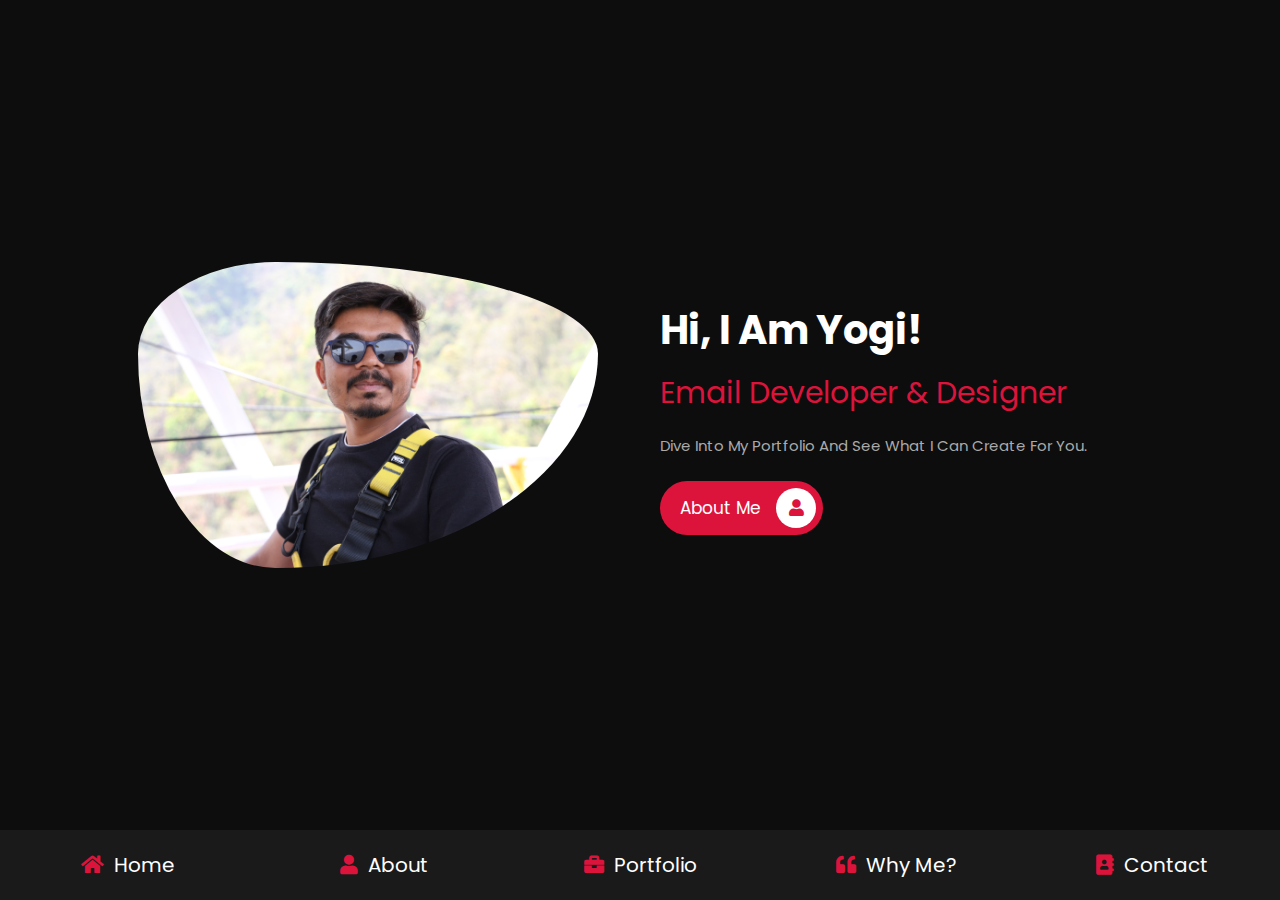
<file: index.html>
<!DOCTYPE html>
<html lang="en">
<head>
    <meta charset="UTF-8">
    <meta http-equiv="X-UA-Compatible" content="IE=edge">
    <meta name="viewport" content="width=device-width, initial-scale=1.0">
    <title>home</title>

    <!-- font awesome cdn link  -->
    <link rel="stylesheet" href="https://cdnjs.cloudflare.com/ajax/libs/font-awesome/5.15.4/css/all.min.css">

    <!-- custom css file link  -->
    <link rel="stylesheet" href="css/style.css">

</head>
<body>
    
<!-- navbar section starts  -->

<nav class="navbar">
    <a href="index.html"> <i class="fas fa-home"></i> <span>home</span> </a>
    <a href="about.html"> <i class="fas fa-user"></i> <span>about</span> </a>
    <a href="portfolio.html"> <i class="fas fa-briefcase"></i> <span>portfolio</span> </a>
    <a href="blogs.html"> <i class="fas fa-quote-left"></i> <span>Why Me?</span> </a>
    <a href="contact.html"> <i class="fas fa-address-book"></i> <span>contact</span> </a>
</nav>

<!-- navbar section ends -->

<!-- home section starts  -->

<section class="home">

    <div class="image">
        <img src="images/user.JPG" alt="">
    </div>

    <div class="content">
        <h3>hi, i am yogi!</h3>
        <span>Email Developer &amp; Designer</span>
        <p>Dive into my portfolio and see what I can create for you.</p>
        <a href="about.html" class="btn"> about me <i class="fas fa-user"></i> </a>
    </div>

</section>

<!-- home section ends -->

</body>
</html>
</file>
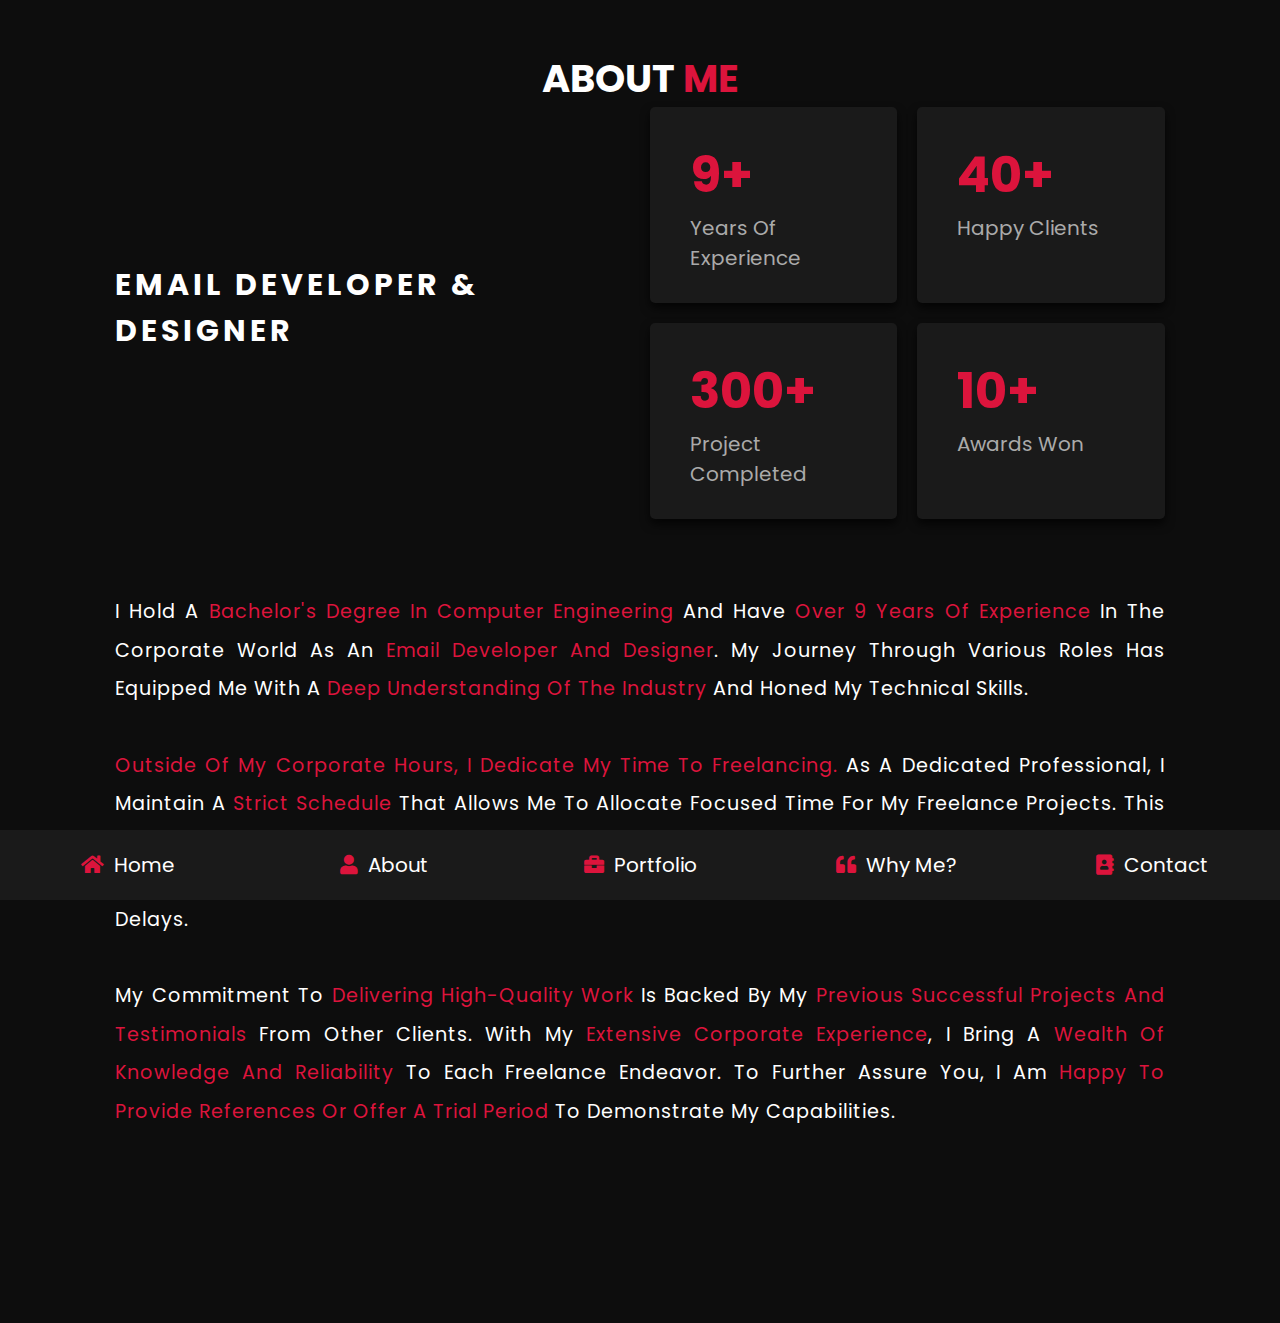
<file: about.html>
<!DOCTYPE html>
<html lang="en">
<head>
<meta charset="UTF-8">
<meta http-equiv="X-UA-Compatible" content="IE=edge">
<meta name="viewport" content="width=device-width, initial-scale=1.0">
<title>about</title>

<!-- font awesome cdn link  -->
<link rel="stylesheet" href="https://cdnjs.cloudflare.com/ajax/libs/font-awesome/5.15.4/css/all.min.css">

<!-- custom css file link  -->
<link rel="stylesheet" href="css/style.css">
</head>
<body>

<!-- navbar section starts  -->

<nav class="navbar"> <a href="index.html"> <i class="fas fa-home"></i> <span>home</span> </a> <a href="about.html"> <i class="fas fa-user"></i> <span>about</span> </a> <a href="portfolio.html"> <i class="fas fa-briefcase"></i> <span>portfolio</span> </a> <a href="blogs.html"> <i class="fas fa-quote-left"></i> <span>Why Me?</span> </a> <a href="contact.html"> <i class="fas fa-address-book"></i> <span>contact</span> </a> </nav>

<!-- navbar section ends --> 

<!-- about section starts  -->

<section class="about">
  <h1 class="heading"> about <span>me</span> </h1>
  <div class="row">
    <div class="info-container">
      <h1 style="letter-spacing: 4px;">Email Developer &amp; <br>
        Designer</h1>
    </div>
    <div class="count-container">
      <div class="box">
        <h3>9+</h3>
        <p>years of experience</p>
      </div>
      <div class="box">
        <h3>40+</h3>
        <p>happy clients</p>
      </div>
      <div class="box">
        <h3>300+</h3>
        <p>project completed</p>
      </div>
      <div class="box">
        <h3>10+</h3>
        <p>awards won</p>
      </div>
    </div>
  </div>
</section>

<!-- about section ends --> 

<!-- skills section starts  -->

<section class="skills">
  <p>I hold a <span>Bachelor's degree in Computer Engineering</span> and have <span>over 9 years of experience</span> in the corporate world as an <span>Email Developer and Designer</span>. My journey through various roles has equipped me with a <span>deep understanding of the industry</span> and honed my technical skills. <br>
    <br>
    <span>Outside of my corporate hours, I dedicate my time to freelancing.</span> As a dedicated professional, I maintain a <span>strict schedule</span> that allows me to allocate focused time for my freelance projects. This ensures that <span>your work receives my undivided attention and commitment.</span> I believe in <span>transparent and open communication</span>, so you will always be informed about the progress and any potential delays. <br>
    <br>
    My commitment to <span>delivering high-quality work</span> is backed by my <span>previous successful projects and testimonials</span> from other clients. With my <span>extensive corporate experience</span>, I bring a <span>wealth of knowledge and reliability</span> to each freelance endeavor. To further assure you, I am <span>happy to provide references or offer a trial period</span> to demonstrate my capabilities.</p>
</section>
</body>
</html>
</file>
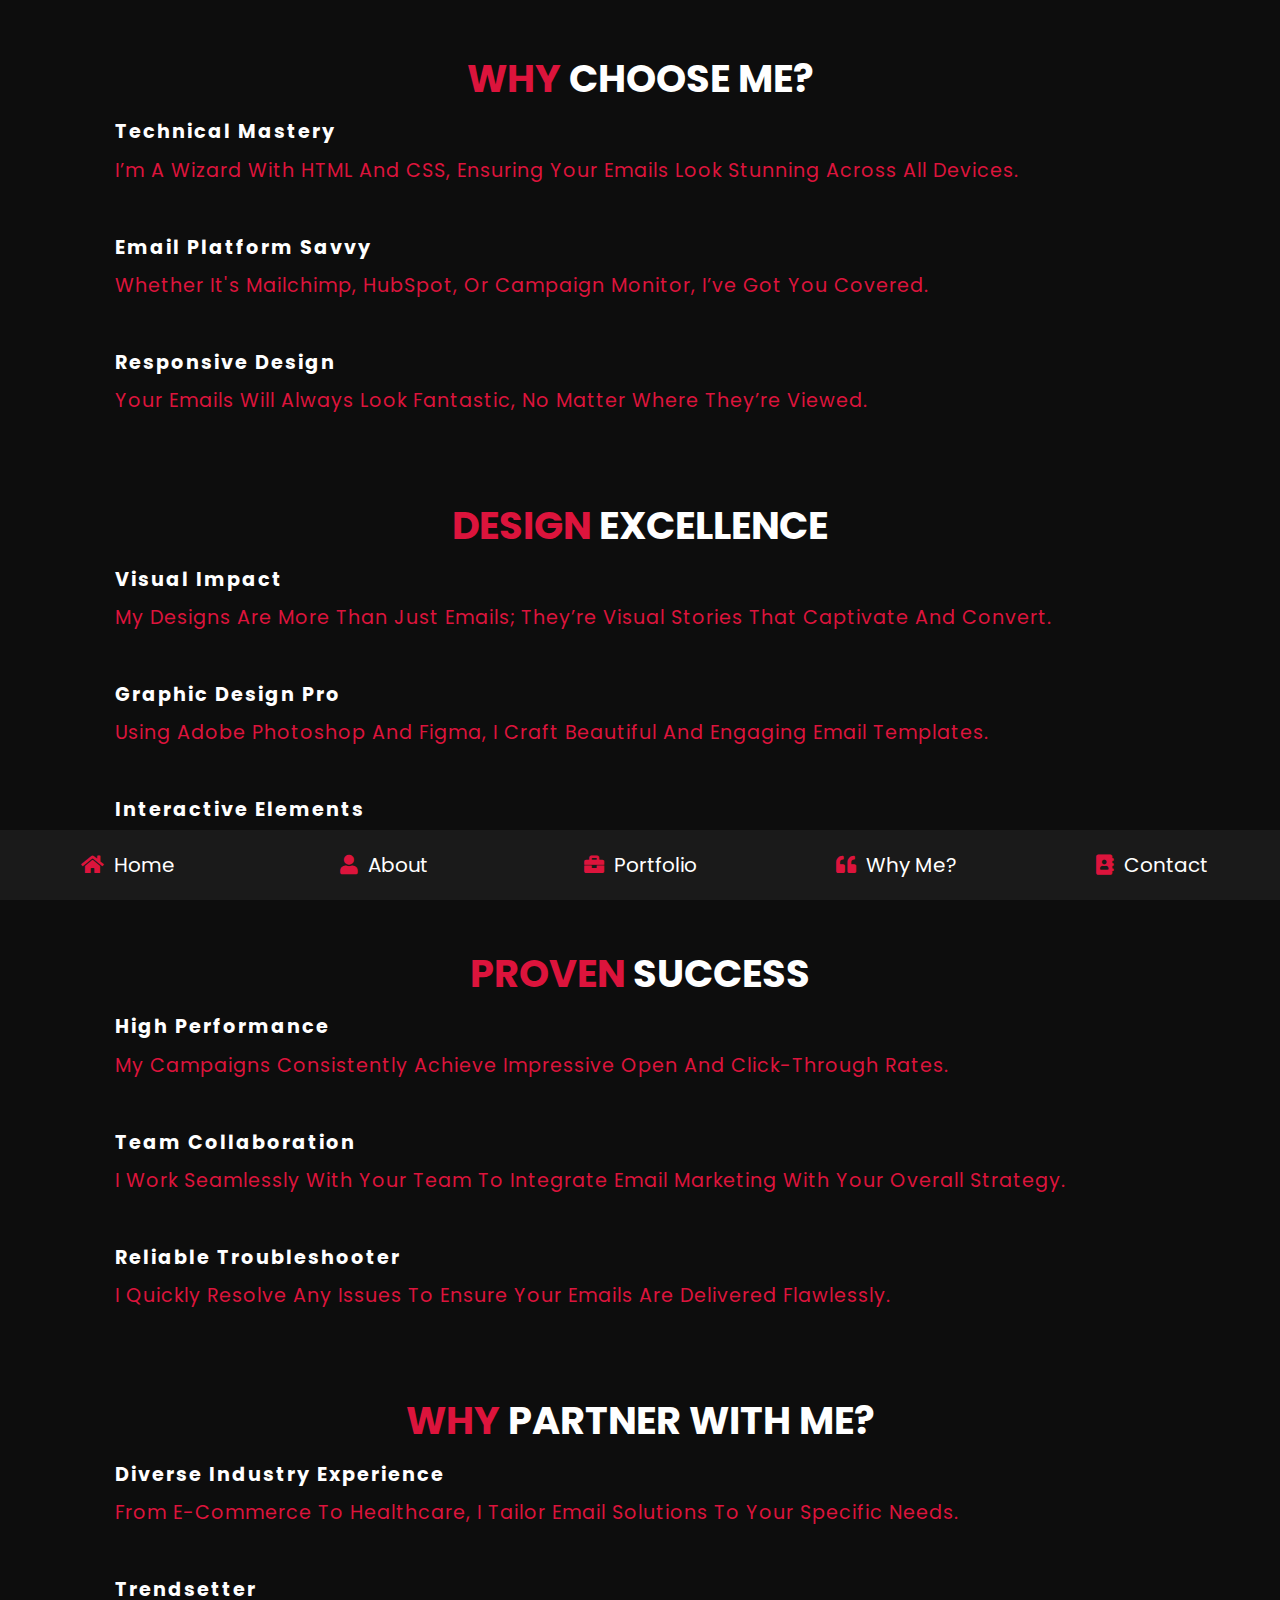
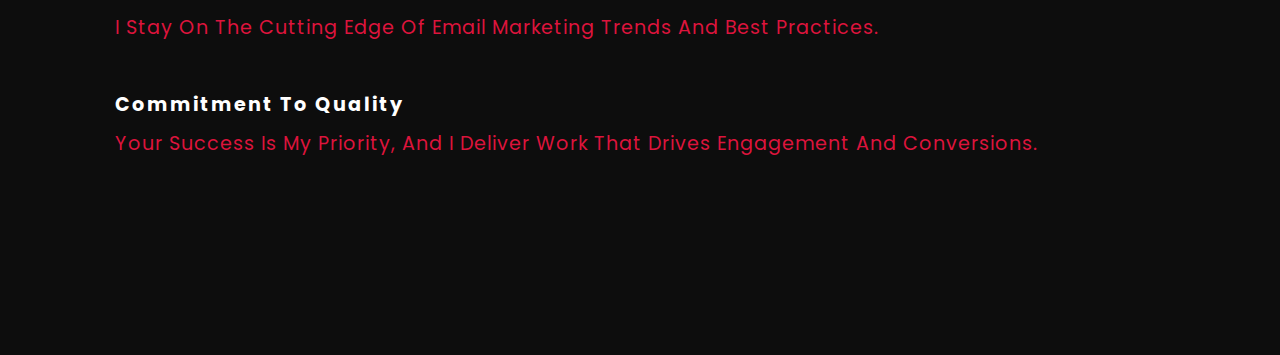
<file: blogs.html>
<!DOCTYPE html>
<html lang="en">
<head>
<meta charset="UTF-8">
<meta http-equiv="X-UA-Compatible" content="IE=edge">
<meta name="viewport" content="width=device-width, initial-scale=1.0">
<title>Why Me?</title>

<!-- font awesome cdn link  -->
<link rel="stylesheet" href="https://cdnjs.cloudflare.com/ajax/libs/font-awesome/5.15.4/css/all.min.css">

<!-- custom css file link  -->
<link rel="stylesheet" href="css/style.css">
</head>
<body>

<!-- navbar section starts  -->

<nav class="navbar"> <a href="index.html"> <i class="fas fa-home"></i> <span>home</span> </a> <a href="about.html"> <i class="fas fa-user"></i> <span>about</span> </a> <a href="portfolio.html"> <i class="fas fa-briefcase"></i> <span>portfolio</span> </a> <a href="blogs.html"> <i class="fas fa-quote-left"></i> <span>Why Me?</span> </a> <a href="contact.html"> <i class="fas fa-address-book"></i> <span>contact</span> </a> </nav>

<!-- navbar section ends --> 

<!-- blogs section starts  -->

<section class="skills">
  <h1 class="heading"> <span>Why</span> Choose Me?</h1>
  <br>
  <br>
  <p><strong style="letter-spacing: 2px;">Technical Mastery</strong> <br>
    <span>I’m a wizard with HTML and CSS, ensuring your emails look stunning across all devices.</span> <br>
    <br>
    <strong style="letter-spacing: 2px;">Email Platform Savvy</strong> <br>
    <span>Whether it's Mailchimp, HubSpot, or Campaign Monitor, I’ve got you covered.</span> <br>
    <br>
    <strong style="letter-spacing: 2px;">Responsive Design</strong> <br>
    <span>Your emails will always look fantastic, no matter where they’re viewed.</span></p>
  <h1 class="heading"> <span>Design</span> Excellence</h1>
  <br>
  <br>
  <p><strong style="letter-spacing: 2px;">Visual Impact</strong> <br>
    <span>My designs are more than just emails; they’re visual stories that captivate and convert.</span> <br>
    <br>
    <strong style="letter-spacing: 2px;">Graphic Design Pro</strong> <br>
    <span>Using Adobe Photoshop and Figma, I craft beautiful and engaging email templates.</span> <br>
    <br>
    <strong style="letter-spacing: 2px;">Interactive Elements</strong> <br>
    <span>I create interactive and dynamic email components that keep your audience engaged.</span></p>
  <h1 class="heading"> <span>Proven</span> Success</h1>
  <br>
  <br>
  <p><strong style="letter-spacing: 2px;">High Performance</strong> <br>
    <span>My campaigns consistently achieve impressive open and click-through rates.</span> <br>
    <br>
    <strong style="letter-spacing: 2px;">Team Collaboration</strong> <br>
    <span>I work seamlessly with your team to integrate email marketing with your overall strategy.</span> <br>
    <br>
    <strong style="letter-spacing: 2px;">Reliable Troubleshooter</strong> <br>
    <span>I quickly resolve any issues to ensure your emails are delivered flawlessly.</span></p>
  <h1 class="heading"> <span>Why</span> Partner with Me?</h1>
  <br>
  <br>
  <p><strong style="letter-spacing: 2px;">Diverse Industry Experience</strong> <br>
    <span>From e-commerce to healthcare, I tailor email solutions to your specific needs.</span> <br>
    <br>
    <strong style="letter-spacing: 2px;">Trendsetter</strong> <br>
    <span>I stay on the cutting edge of email marketing trends and best practices.</span> <br>
    <br>
    <strong style="letter-spacing: 2px;">Commitment to Quality</strong> <br>
    <span>Your success is my priority, and I deliver work that drives engagement and conversions.</span></p>
</section>

<!-- blogs section ends -->

</body>
</html>
</file>
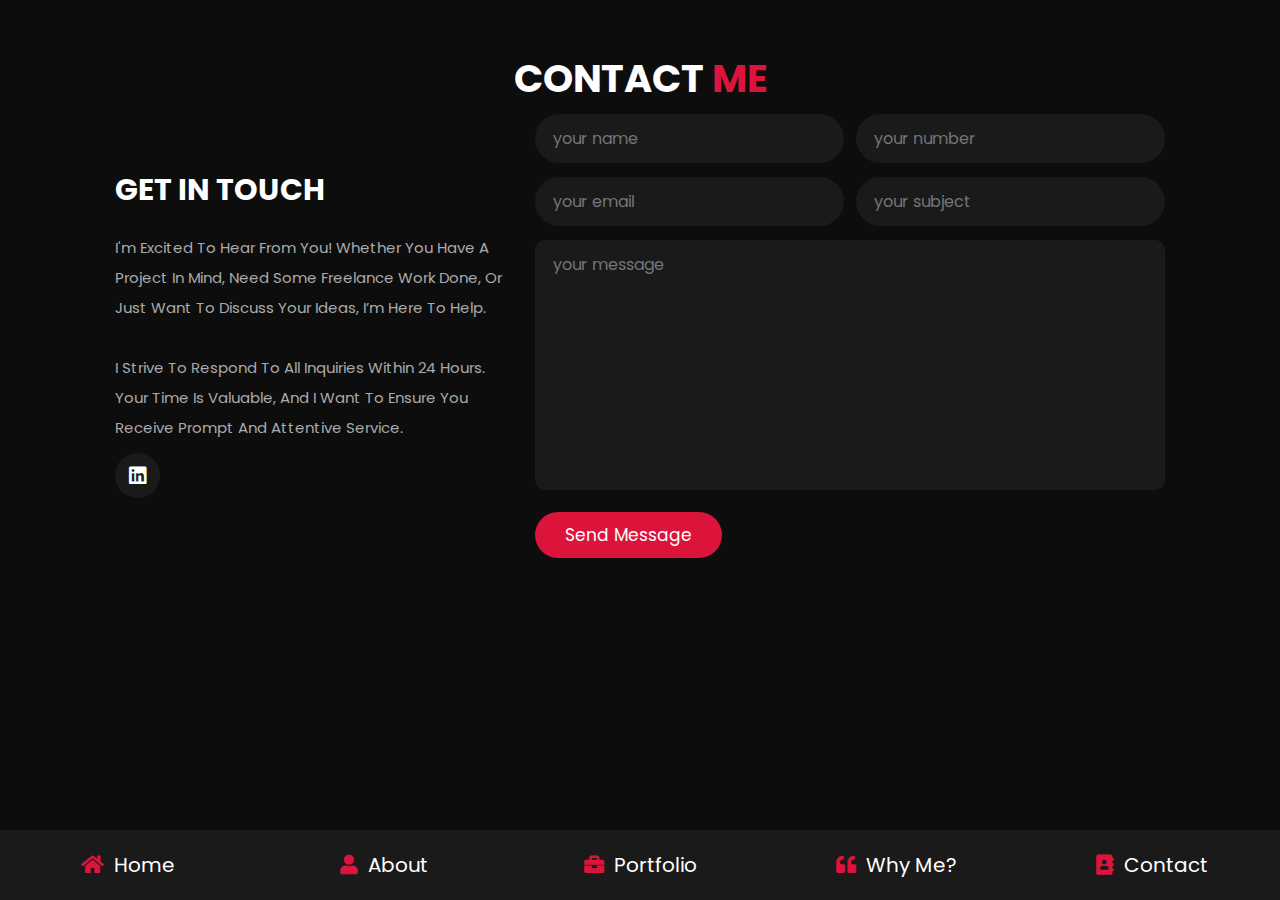
<file: contact.html>
<!DOCTYPE html>
<html lang="en">
<head>
<meta charset="UTF-8">
<meta http-equiv="X-UA-Compatible" content="IE=edge">
<meta name="viewport" content="width=device-width, initial-scale=1.0">
<title>contact</title>

<!-- font awesome cdn link  -->
<link rel="stylesheet" href="https://cdnjs.cloudflare.com/ajax/libs/font-awesome/5.15.4/css/all.min.css">

<!-- custom css file link  -->
<link rel="stylesheet" href="css/style.css">
</head>
<body>

<!-- navbar section starts  -->

<nav class="navbar"> <a href="index.html"> <i class="fas fa-home"></i> <span>home</span> </a> <a href="about.html"> <i class="fas fa-user"></i> <span>about</span> </a> <a href="portfolio.html"> <i class="fas fa-briefcase"></i> <span>portfolio</span> </a> <a href="blogs.html"> <i class="fas fa-quote-left"></i> <span>Why Me?</span> </a> <a href="contact.html"> <i class="fas fa-address-book"></i> <span>contact</span> </a> </nav>

<!-- navbar section ends --> 

<!-- contact section starts  -->

<section class="contact">
  <h1 class="heading"> contact <span>me</span> </h1>
  <div class="row">
    <div class="info-container">
      <h1>get in touch</h1>
      <p>I'm excited to hear from you! Whether you have a project in mind, need some freelance work done, or just want to discuss your ideas, I’m here to help. <br><br>I strive to respond to all inquiries within 24 hours. Your time is valuable, and I want to ensure you receive prompt and attentive service.</p>
      <div class="share"> <!--<a href="#" class="fab fa-facebook-f"></a> <a href="#" class="fab fa-twitter"></a> <a href="#" class="fab fa-instagram"></a>--> <a href="https://www.linkedin.com/in/yogibhimani" class="fab fa-linkedin"></a> </div>
    </div>
    <form action="">
      <div class="inputBox">
        <input type="text" placeholder="your name">
        <input type="number" placeholder="your number">
      </div>
      <div class="inputBox">
        <input type="email" placeholder="your email">
        <input type="text" placeholder="your subject">
      </div>
      <textarea name="" placeholder="your message" id="" cols="30" rows="10"></textarea>
      <input type="submit" value="send message" class="btn">
    </form>
  </div>
</section>

<!-- contact section ends -->

</body>
</html>
</file>
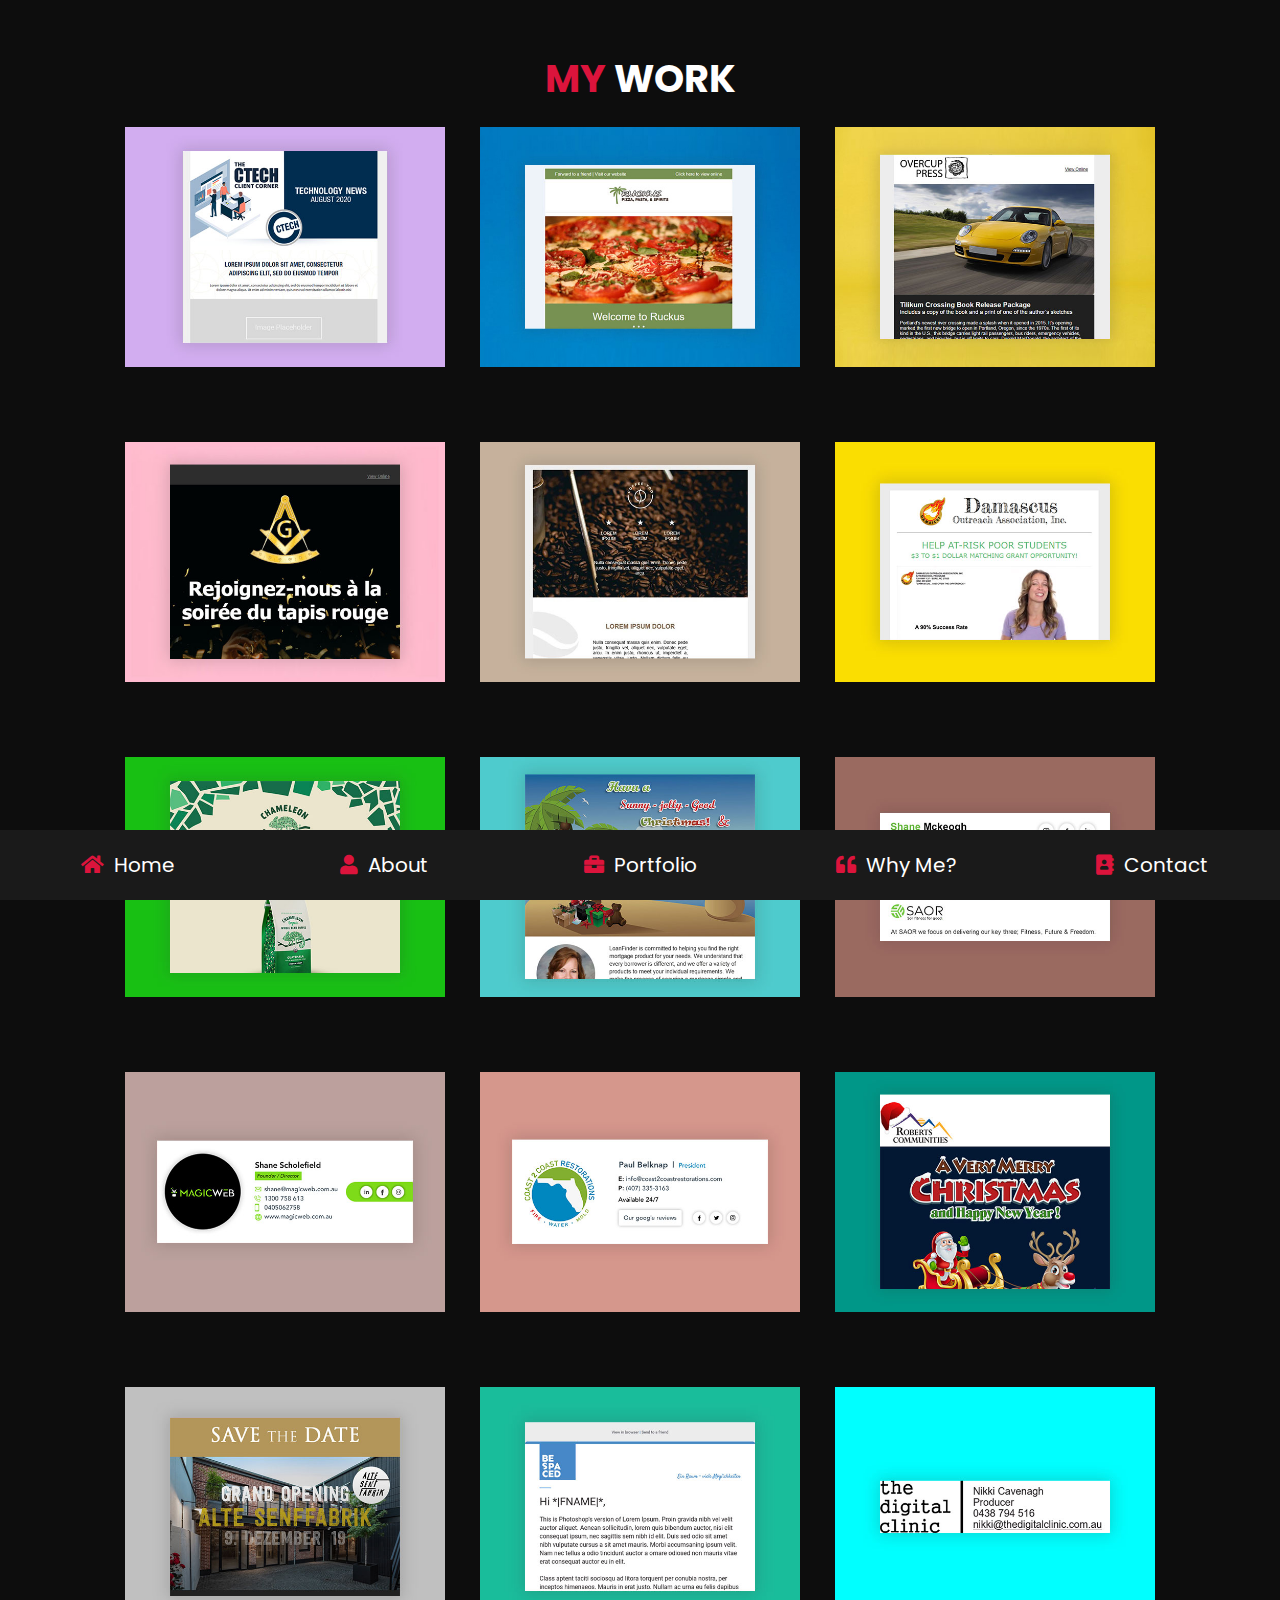
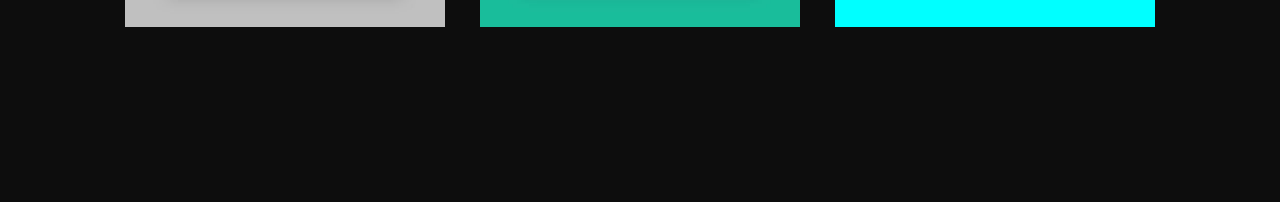
<file: portfolio.html>
<!DOCTYPE html>
<html lang="en">
<head>
<meta charset="UTF-8">
<meta http-equiv="X-UA-Compatible" content="IE=edge">
<meta name="viewport" content="width=device-width, initial-scale=1.0">
<title>portfolio</title>

<!-- font awesome cdn link  -->
<link rel="stylesheet" href="https://cdnjs.cloudflare.com/ajax/libs/font-awesome/5.15.4/css/all.min.css">

<!-- custom css file link  -->
<link rel="stylesheet" href="css/style.css">
</head>
<body>

<!-- navbar section starts  -->

<nav class="navbar"> <a href="index.html"> <i class="fas fa-home"></i> <span>home</span> </a> <a href="about.html"> <i class="fas fa-user"></i> <span>about</span> </a> <a href="portfolio.html"> <i class="fas fa-briefcase"></i> <span>portfolio</span> </a> <a href="blogs.html"> <i class="fas fa-quote-left"></i> <span>Why Me?</span> </a> <a href="contact.html"> <i class="fas fa-address-book"></i> <span>contact</span> </a> </nav>

<!-- navbar section ends --> 

<!-- portfolio section starts  -->

<section class="portfolio">
  <h1 class="heading"> <span>my</span> work </h1>
  <div class="box-container gallery">
    <div class="box"> <img src="images/img-1.jpg" alt="Thumbnail 1" >
      <div class="content">
        <h3>project 01</h3>
        <p>&nbsp;</p>
        <a class="thumbnail" onclick="openModal('images/yogi-template01.png')">View Template</a> </div>
    </div>
    <div class="box"> <img src="images/img-2.jpg"  alt="Thumbnail 2" >
      <div class="content">
        <h3>project 02</h3>
        <p>&nbsp;</p>
        <a class="thumbnail" onclick="openModal('images/yogi-template02.png')">View Template</a> </div>
    </div>
    <div class="box"> <img src="images/img-3.jpg"  alt="Thumbnail 3" >
      <div class="content">
        <h3>project 03</h3>
        <p>&nbsp;</p>
        <a class="thumbnail" onclick="openModal('images/yogi-template03.png')">View Template</a> </div>
    </div>
    <div class="box"> <img src="images/img-4.jpg"  alt="Thumbnail 4" >
      <div class="content">
        <h3>project 04</h3>
        <p>&nbsp;</p>
        <a class="thumbnail" onclick="openModal('images/yogi-template04.png')">View Template</a> </div>
    </div>
    <div class="box"> <img src="images/img-5.jpg"  alt="Thumbnail 5" >
      <div class="content">
        <h3>project 05</h3>
        <p>&nbsp;</p>
        <a class="thumbnail" onclick="openModal('images/yogi-template05.jpg')">View Template</a> </div>
    </div>
    <div class="box"> <img src="images/img-6.jpg" alt="Thumbnail 6" >
      <div class="content">
        <h3>project 06</h3>
        <p>&nbsp;</p>
        <a class="thumbnail" onclick="openModal('images/yogi-template06.png')">View Template</a> </div>
    </div>
    <div class="box"> <img src="images/img-7.jpg"  alt="Thumbnail 7" >
      <div class="content">
        <h3>project 07</h3>
        <p>&nbsp;</p>
        <a class="thumbnail" onclick="openModal('images/yogi-template07.jpg')">View Template</a> </div>
    </div>
    <div class="box"> <img src="images/img-8.jpg"  alt="Thumbnail 8" >
      <div class="content">
        <h3>project 08</h3>
        <p>&nbsp;</p>
        <a class="thumbnail" onclick="openModal('images/yogi-template08.jpg')">View Template</a> </div>
    </div>
    <div class="box"> <img src="images/img-9.jpg" alt="Thumbnail 9" >
      <div class="content">
        <h3>project 09</h3>
        <p>&nbsp;</p>
        <a class="thumbnail" onclick="openModal('images/yogi-signature03.png')">View Template</a> </div>
    </div>
	  <div class="box"> <img src="images/img-10.jpg"  alt="Thumbnail 10" >
      <div class="content">
        <h3>project 10</h3>
        <p>&nbsp;</p>
        <a class="thumbnail" onclick="openModal('images/yogi-signature01.png')">View Template</a> </div>
    </div>
    <div class="box"> <img src="images/img-11.jpg"  alt="Thumbnail 11" >
      <div class="content">
        <h3>project 11</h3>
        <p>&nbsp;</p>
        <a class="thumbnail" onclick="openModal('images/yogi-template02.png')">View Template</a> </div>
    </div>
    <div class="box"> <img src="images/img-12.jpg" alt="Thumbnail 12" >
      <div class="content">
        <h3>project 12</h3>
        <p>&nbsp;</p>
        <a class="thumbnail" onclick="openModal('images/yogi-template09.jpg')">View Template</a> </div>
    </div>
	  <div class="box"> <img src="images/img-13.jpg" alt="Thumbnail 13" >
      <div class="content">
        <h3>project 13</h3>
        <p>&nbsp;</p>
        <a class="thumbnail" onclick="openModal('images/yogi-template10.jpg')">View Template</a> </div>
    </div>
	  <div class="box"> <img src="images/img-14.jpg" alt="Thumbnail 14" >
      <div class="content">
        <h3>project 14</h3>
        <p>&nbsp;</p>
        <a class="thumbnail" onclick="openModal('images/yogi-template11.jpg')">View Template</a> </div>
    </div>
	  <div class="box"> <img src="images/img-15.jpg" alt="Thumbnail 15" >
      <div class="content">
        <h3>project 15</h3>
        <p>&nbsp;</p>
        <a class="thumbnail" onclick="openModal('images/yogi-signature04.jpg')">View Template</a> </div>
    </div>
  </div>
  <!--<a href="#"class="btn"> load more <i class="fas fa-redo"></i> </a>--> 
  
</section>
<div id="myModal"  class="zoomimg-modal"> <span class="close" onclick="closeModal()">&times;</span> <img id="modalImage" class="modal-content"> </div>
<script> 
	function openModal(imageSrc) { document.getElementById('modalImage').src = imageSrc; document.getElementById('myModal').style.display = 'block'; } function closeModal() { document.getElementById('myModal').style.display = 'none'; }</script> 
<!-- portfolio section ends -->

</body>
</html>
</file>
<file: css/style.css>
@import url("https://fonts.googleapis.com/css2?family=Poppins:wght@100;300;400;500;600;700&display=swap");
* {
  font-family: 'Poppins', sans-serif;
  margin: 0;
  padding: 0;
  -webkit-box-sizing: border-box;
  box-sizing: border-box;
  text-decoration: none;
  outline: none;
  border: none;
  text-transform: capitalize;
}
html {
  font-size: 62.5%;
  overflow-x: hidden;
}
html::-webkit-scrollbar {
  width: 1rem;
}
html::-webkit-scrollbar-track {
  background: #0d0d0d;
}
html::-webkit-scrollbar-thumb {
  background: crimson;
  border-radius: 5rem;
}
body {
  background: #0d0d0d;
  padding-bottom: 6.5rem;
}
section {
  padding: 5rem 9%;
}
.heading {
  text-align: center;
  font-size: 3vw;
  color: #fff;
  text-transform: uppercase;
}
.skills p {
  font-size: 1.5vw;
  line-height: 3vw;
  letter-spacing: 1px;
  color: #fff;
  margin-top: -2vw;
  margin-bottom: 6vw;
  text-transform: capitalize;
  text-align: justify;
}
.skills p span {
  color: crimson;
}
/* Start IMG Zoom */
.thumbnail {
  width: 150px;
            cursor: pointer;
            margin: 5px;
}
.zoomimg-modal {
  display: none;
  position: fixed;
  z-index: 1;
  left: 0;
  top: 0;
  width: 100%;
  height: 100%;
  background-color: rgba(0, 0, 0, 0.9);
}
.close {
  position: absolute;
  top: 20px;
  right: 35px;
  color: #fff;
  font-size: 40px;
  font-weight: bold; cursor: pointer;
}
.modal-content {
            margin: auto;
            display: block;
            width: 80%;
            max-width: 700px;
            height: 80%;
	margin-top: 20px;
            object-fit: contain; /* Ensures the image scales properly */
        }
.view-image {
            cursor: pointer;
        }
/* End IMG Zoom */
.heading span {
  text-transform: uppercase;
  color: crimson;
}
.btn {
  display: inline-block;
  margin-top: 1rem;
  border-radius: 5rem;
  background: crimson;
  padding: .7rem;
  font-size: 1.7rem;
  color: #fff;
  padding-left: 2rem;
}
.btn i {
  height: 4rem;
  width: 4rem;
  line-height: 4rem;
  font-size: 1.7rem;
  text-align: center;
  background: #fff;
  color: crimson;
  border-radius: 50%;
  margin-left: 1rem;
  -webkit-transition: .2s linear;
  transition: .2s linear;
}
.btn:hover i {
  margin-left: 2rem;
}
.navbar {
  position: fixed;
  bottom: 0;
  left: 0;
  right: 0;
  display: -webkit-box;
  display: -ms-flexbox;
  display: flex;
  z-index: 1000;
  -webkit-box-align: end;
  -ms-flex-align: end;
  align-items: flex-end;
}
.navbar a {
  padding: 2rem;
  font-size: 2rem;
  background: #1a1a1a;
  -webkit-box-flex: 1;
  -ms-flex: 1;
  flex: 1;
  color: #fff;
  text-align: center;
  -webkit-transition: .2s linear;
  transition: .2s linear;
}
.navbar a i {
  color: crimson;
  padding-right: .5rem;
}
.navbar a:hover {
  background: crimson;
  padding-bottom: 6rem;
}
.navbar a:hover i {
  color: #fff;
}
.home {
  display: -webkit-box;
  display: -ms-flexbox;
  display: flex;
  -webkit-box-align: center;
  -ms-flex-align: center;
  align-items: center;
  -ms-flex-wrap: wrap;
  flex-wrap: wrap;
  gap: 4rem;
  min-height: calc(100vh - 6.5rem);
}
.home .image {
  -webkit-box-flex: 1;
  -ms-flex: 1 1 42rem;
  flex: 1 1 42rem;
  text-align: center;
}
.home .image img {
  height: auto;
  width: 46rem;
  border-radius: 30% 70% 70% 30% / 30% 30% 70% 70%;
}
.home .content {
  -webkit-box-flex: 1;
  -ms-flex: 1 1 42rem;
  flex: 1 1 42rem;
}
.home .content h3 {
  color: #fff;
  font-size: 4rem;
  padding-bottom: .5rem;
}
.home .content span {
  font-size: 3rem;
  color: crimson;
  padding: .5rem 0;
  display: block;
}
.home .content p {
  font-size: 1.5rem;
  color: #aaa;
  padding: 1rem 0;
  line-height: 2;
}
.about .row {
  display: -webkit-box;
  display: -ms-flexbox;
  display: flex;
  -webkit-box-align: center;
  -ms-flex-align: center;
  align-items: center;
  -ms-flex-wrap: wrap;
  flex-wrap: wrap;
  gap: 2rem;
}
.about .row .info-container {
  -webkit-box-flex: 1;
  -ms-flex: 1 1 42rem;
  flex: 1 1 42rem;
}
.about .row .info-container h1 {
  font-size: 3rem;
  color: #fff;
  text-transform: uppercase;
  padding-bottom: 1rem;
}
.about .row .info-container .box-container {
  padding: 1rem 0;
  display: -webkit-box;
  display: -ms-flexbox;
  display: flex;
  -ms-flex-wrap: wrap;
  flex-wrap: wrap;
  gap: 2rem;
}
.about .row .info-container .box-container .box {
  -webkit-box-flex: 1;
  -ms-flex: 1 1 20rem;
  flex: 1 1 20rem;
}
.about .row .info-container .box-container .box h3 {
  font-size: 1.7rem;
  color: #fff;
  padding: 1rem 0;
  font-weight: normal;
}
.about .row .info-container .box-container .box h3 span {
  color: #aaa;
  font-weight: lighter;
}
.about .row .count-container {
  -webkit-box-flex: 1;
  -ms-flex: 1 1 42rem;
  flex: 1 1 42rem;
  display: -webkit-box;
  display: -ms-flexbox;
  display: flex;
  -ms-flex-wrap: wrap;
  flex-wrap: wrap;
  gap: 2rem;
}
.about .row .count-container .box {
  -webkit-box-flex: 1;
  -ms-flex: 1 1 20rem;
  flex: 1 1 20rem;
  padding: 3rem 4rem;
  border-radius: .5rem;
  background: #1a1a1a;
  -webkit-box-shadow: 0 0.5rem 1rem rgba(0, 0, 0, 0.7);
  box-shadow: 0 0.5rem 1rem rgba(0, 0, 0, 0.7);
}
.about .row .count-container .box h3 {
  font-size: 5rem;
  color: crimson;
}
.about .row .count-container .box p {
  font-size: 2rem;
  color: #aaa;
}
.skills .box-container {
  display: -ms-grid;
  display: grid;
  -ms-grid-columns: (minmax(16rem, 1fr))[auto-fit];
  grid-template-columns: repeat(auto-fit, minmax(16rem, 1fr));
  gap: 1.5rem;
}
.skills .box-container .box {
  padding: 2rem;
  text-align: center;
  -webkit-box-shadow: 0 0.5rem 1rem rgba(0, 0, 0, 0.7);
  box-shadow: 0 0.5rem 1rem rgba(0, 0, 0, 0.7);
  border-radius: .5rem;
  background: #1a1a1a;
}
.skills .box-container .box:hover {
  background: #fff;
}
.skills .box-container .box:hover h3 {
  color: #0d0d0d;
}
.skills .box-container .box img {
  height: 7rem;
  margin-bottom: 1rem;
}
.skills .box-container .box h3 {
  color: #fff;
  font-size: 1.7rem;
  font-weight: normal;
  text-transform: uppercase;
}
.education .box-container {
  display: -webkit-box;
  display: -ms-flexbox;
  display: flex;
  -ms-flex-wrap: wrap;
  flex-wrap: wrap;
}
.education .box-container .box {
  -webkit-box-flex: 1;
  -ms-flex: 1 1 40rem;
  flex: 1 1 40rem;
  margin-left: 2rem;
  padding-top: 0;
  padding-bottom: 0;
  padding-left: 3.5rem;
  padding-bottom: 3rem;
  border-left: 0.1rem solid #aaa;
  position: relative;
}
.education .box-container .box i {
  height: 4.5rem;
  width: 4.5rem;
  line-height: 4.5rem;
  font-size: 1.7rem;
  border-radius: 50%;
  background: crimson;
  color: #fff;
  text-align: center;
  position: absolute;
  top: -1rem;
  left: -2.5rem;
}
.education .box-container .box span {
  font-size: 1.7rem;
  color: #fff;
  border-radius: 5rem;
  padding: .5rem 1.5rem;
  background: #1a1a1a;
}
.education .box-container .box h3 {
  font-size: 2rem;
  padding: 1rem 0;
  color: #fff;
  padding-top: 3rem;
  font-weight: normal;
}
.education .box-container .box p {
  font-size: 1.5rem;
  color: #aaa;
  line-height: 2;
}
.portfolio {
  text-align: center;
}
.portfolio .box-container {
  display: -ms-grid;
  display: grid;
  -ms-grid-columns: (minmax(31rem, 1fr))[auto-fit];
  grid-template-columns: repeat(auto-fit, minmax(31rem, 1fr));
  gap: 1.5rem;
  margin-bottom: 2rem;
}
.portfolio .box-container .box {
  height: 30rem;
  overflow: hidden;
  position: relative;
}
.portfolio .box-container .box:hover .content {
  -webkit-transform: translateY(0%);
  transform: translateY(0%);
}
.portfolio .box-container .box img {
  margin: 20px auto auto;
            display: block;
            width: 100%;
            max-width: 1000px;
            height: 80%;
            object-fit: contain;
  -o-object-fit: contain;
}
.portfolio .box-container .box .content {
  position: absolute;
  top: 0;
  left: 0;
  height: 100%;
  width: 100%;
  background: #1a1a1a;
  display: -webkit-box;
  display: -ms-flexbox;
  display: flex;
  -webkit-box-orient: vertical;
  -webkit-box-direction: normal;
  -ms-flex-flow: column;
  flex-flow: column;
  -webkit-box-align: center;
  -ms-flex-align: center;
  align-items: center;
  -webkit-box-pack: center;
  -ms-flex-pack: center;
  justify-content: center;
  padding: 2rem;
  -webkit-transform: translateY(-100%);
  transform: translateY(-100%);
  -webkit-transition: .2s linear;
  transition: .2s linear;
}
.portfolio .box-container .box .content h3 {
  font-size: 2.5rem;
  color: #fff;
  text-transform: uppercase;
  font-weight: normal;
}
.portfolio .box-container .box .content p {
  padding: 1rem 0;
  font-size: 1.5rem;
  line-height: 2;
  color: #aaa;
}
.portfolio .box-container .box .content a {
  font-size: 2rem;
  color: crimson;
}
.portfolio .box-container .box .content a:hover {
  color: #fff;
}
.blogs .box-container {
  display: -ms-grid;
  display: grid;
  -ms-grid-columns: (minmax(31rem, 1fr))[auto-fit];
  grid-template-columns: repeat(auto-fit, minmax(31rem, 1fr));
  gap: 1.5rem;
}
.blogs .box-container .box {
  text-align: center;
  padding: 2rem;
  border-radius: .5rem;
  background: #1a1a1a;
  -webkit-box-shadow: 0 0.5rem 1rem rgba(0, 0, 0, 0.7);
  box-shadow: 0 0.5rem 1rem rgba(0, 0, 0, 0.7);
}
.blogs .box-container .box:hover .image img {
  -webkit-transform: scale(1.2);
  transform: scale(1.2);
}
.blogs .box-container .box .image {
  height: 25rem;
  width: 100%;
  border-radius: .5rem;
  overflow: hidden;
}
.blogs .box-container .box .image img {
  height: 100%;
  width: 100%;
  -o-object-fit: cover;
  object-fit: cover;
  -webkit-transition: .2s linear;
  transition: .2s linear;
}
.blogs .box-container .box .content .icons {
  position: relative;
  top: -1rem;
  border-radius: .5rem;
  padding: 1.5rem;
  display: inline-block;
  background: #0d0d0d;
}
.blogs .box-container .box .content .icons a {
  font-size: 1.4rem;
  margin: 0 1rem;
  color: #fff;
}
.blogs .box-container .box .content .icons a:hover {
  color: crimson;
}
.blogs .box-container .box .content .icons a i {
  padding-right: .5rem;
  color: crimson;
}
.blogs .box-container .box .content h3 {
  font-size: 2rem;
  color: #fff;
  font-weight: normal;
}
.blogs .box-container .box .content p {
  font-size: 1.5rem;
  color: #aaa;
  padding: 1rem 0;
  line-height: 2;
}
.contact .row {
  display: -webkit-box;
  display: -ms-flexbox;
  display: flex;
  -webkit-box-align: center;
  -ms-flex-align: center;
  align-items: center;
  -ms-flex-wrap: wrap;
  flex-wrap: wrap;
  gap: 2rem;
}
.contact .row .info-container {
  width: 40rem;
}
.contact .row .info-container h1 {
  font-size: 3rem;
  text-transform: uppercase;
  color: #fff;
  padding-bottom: 1rem;
}
.contact .row .info-container p {
  font-size: 1.5rem;
  line-height: 2;
  color: #aaa;
  padding: 1rem 0;
}
.contact .row .info-container .box-container {
  padding: 2rem 0;
}
.contact .row .info-container .box-container .box {
  display: -webkit-box;
  display: -ms-flexbox;
  display: flex;
  gap: 2rem;
  padding: 1rem 0;
}
.contact .row .info-container .box-container .box i {
  font-size: 3rem;
  color: crimson;
}
.contact .row .info-container .box-container .box h3 {
  font-size: 2rem;
  color: #fff;
}
.contact .row .info-container .share a {
  font-size: 2rem;
  height: 4.5rem;
  width: 4.5rem;
  line-height: 4.5rem;
  border-radius: 50%;
  background: #1a1a1a;
  color: #fff;
  text-align: center;
  margin-right: .3rem;
}
.contact .row .info-container .share a:hover {
  background: crimson;
}
.contact .row form {
  -webkit-box-flex: 1;
  -ms-flex: 1 1 42rem;
  flex: 1 1 42rem;
}
.contact .row form .inputBox {
  display: -webkit-box;
  display: -ms-flexbox;
  display: flex;
  -ms-flex-wrap: wrap;
  flex-wrap: wrap;
  -webkit-box-pack: justify;
  -ms-flex-pack: justify;
  justify-content: space-between;
}
.contact .row form .inputBox input {
  width: 49%;
}
.contact .row form .inputBox input, .contact .row form textarea {
  border-radius: 5rem;
  padding: 1.2rem 1.8rem;
  font-size: 1.6rem;
  color: #fff;
  text-transform: none;
  margin: .7rem 0;
  background: #1a1a1a;
}
.contact .row form textarea {
  width: 100%;
  border-radius: 1rem;
  resize: none;
  height: 25rem;
}
.contact .row form .btn {
  padding: 1rem 3rem;
  cursor: pointer;
}
.contact .row form .btn:hover {
  background: #fff;
  color: #0d0d0d;
}
@media (max-width: 1200px) {
  html {
    font-size: 55%;
  }
  section {
    padding: 3rem 2rem;
  }
}
@media (max-width: 768px) {
  .heading {
    font-size: 12vw;
  }
  .navbar a i {
    padding: 0;
  }
  .navbar a span {
    display: none;
  }
  .navbar a:hover {
    padding-bottom: 2rem;
  }
  .home {
    text-align: center;
    gap: 2rem;
  }
  .home .image img {
    height: 30rem;
    width: 30rem;
  }
  .home .content h3 {
    font-size: 3rem;
  }
  .home .content span {
    font-size: 2.5rem;
  }
  .contact .row form .inputBox input {
    width: 100%;
    margin-bottom: 1rem;
  }
}
@media (max-width: 450px) {
  html {
    font-size: 50%;
  }
}
/*# sourceMappingURL=style.css.map */
</file>
